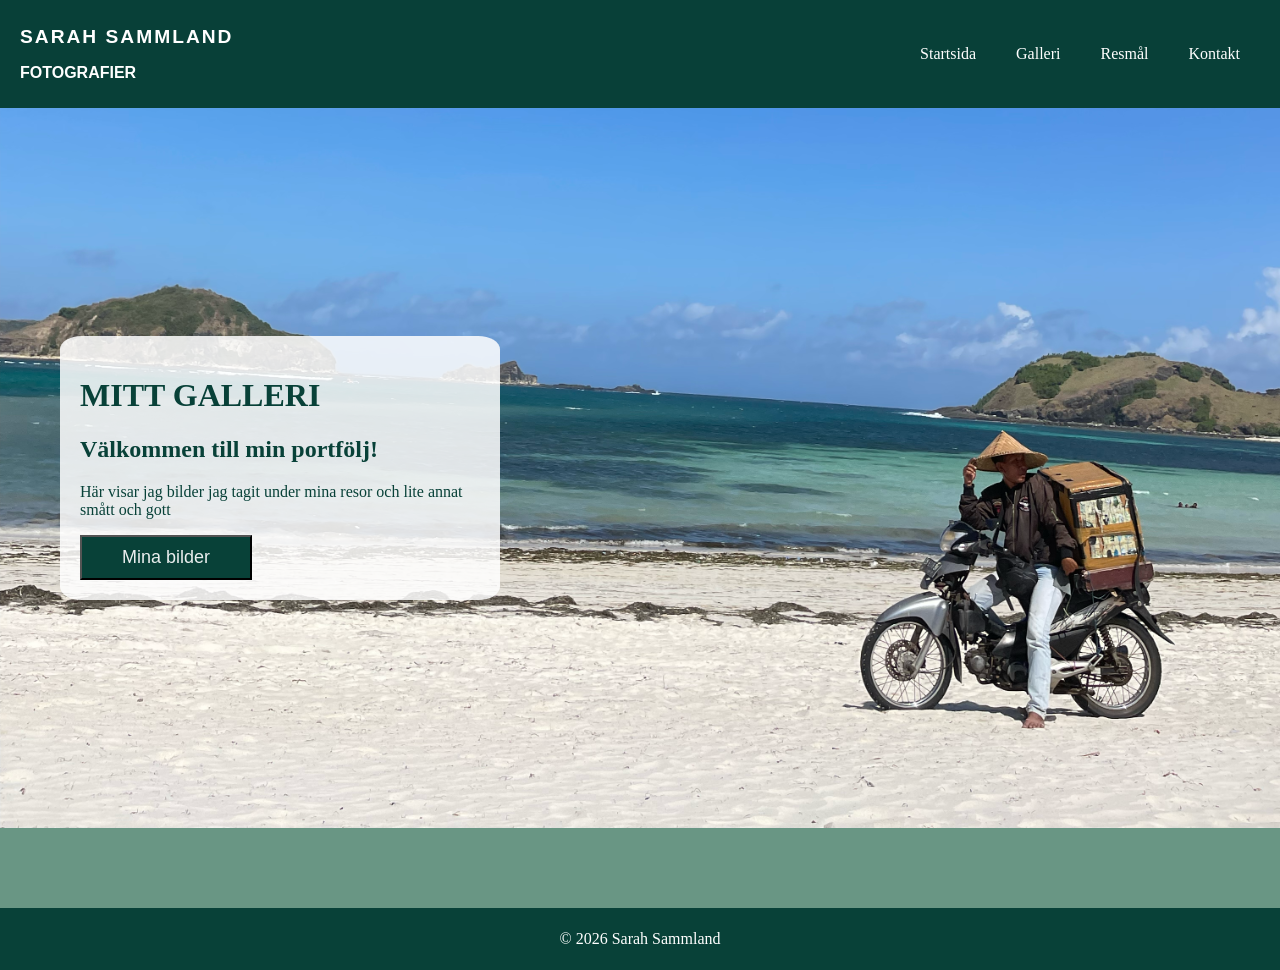
<file: index.html>
<!DOCTYPE html>
    <html lang="sv">
    <head>
        <meta charset="UTF-8">
        <meta name="viewport" content="width=device-width, initial-scale=1.0">
        <title>Sarah Sammlands Galleri</title>
        <link rel="icon" type="image/png" href="favicon.png">
        <link rel="stylesheet" href="styles.css">
 </head>

    <body>
        <!--HEADER-->
        <header>
<div class="logo">
<h2> SARAH SAMMLAND</h2>
<h3> FOTOGRAFIER</h3>
</div>

<!--NAVIGATIONSMENY-->
  <nav>
    
     <a href="index.html">Startsida</a>
        <a href="Sida2.html">Galleri</a>
        <a href="Sida3.html">Resmål</a>
        <a href="Sida4.html">Kontakt</a>
    </nav>
    </header>

    <main>
        <!--HEROBILD OCH TEXT = BAKGRUNDSBILD PÅ 1A SIDA-->
<div class="hero-image">
<div class="hero-text">
<h1>MITT GALLERI</h1>
<h2>Välkommen till min portfölj!</h2>
<p> Här visar jag bilder jag tagit under mina resor 
    och lite annat smått och gott </p>

    <!--KNAPP PÅ 1A SIDA TILL GALLERI-SIDAN-->
<a href="Sida2.html" ><Button>Mina bilder</Button> </a>
</div>
</div>
</main>
 
  
<!--FOOTER-->
<footer>
<p> © 2026 Sarah Sammland  </p>
</footer>
    

    </body>
    </html>
</file>
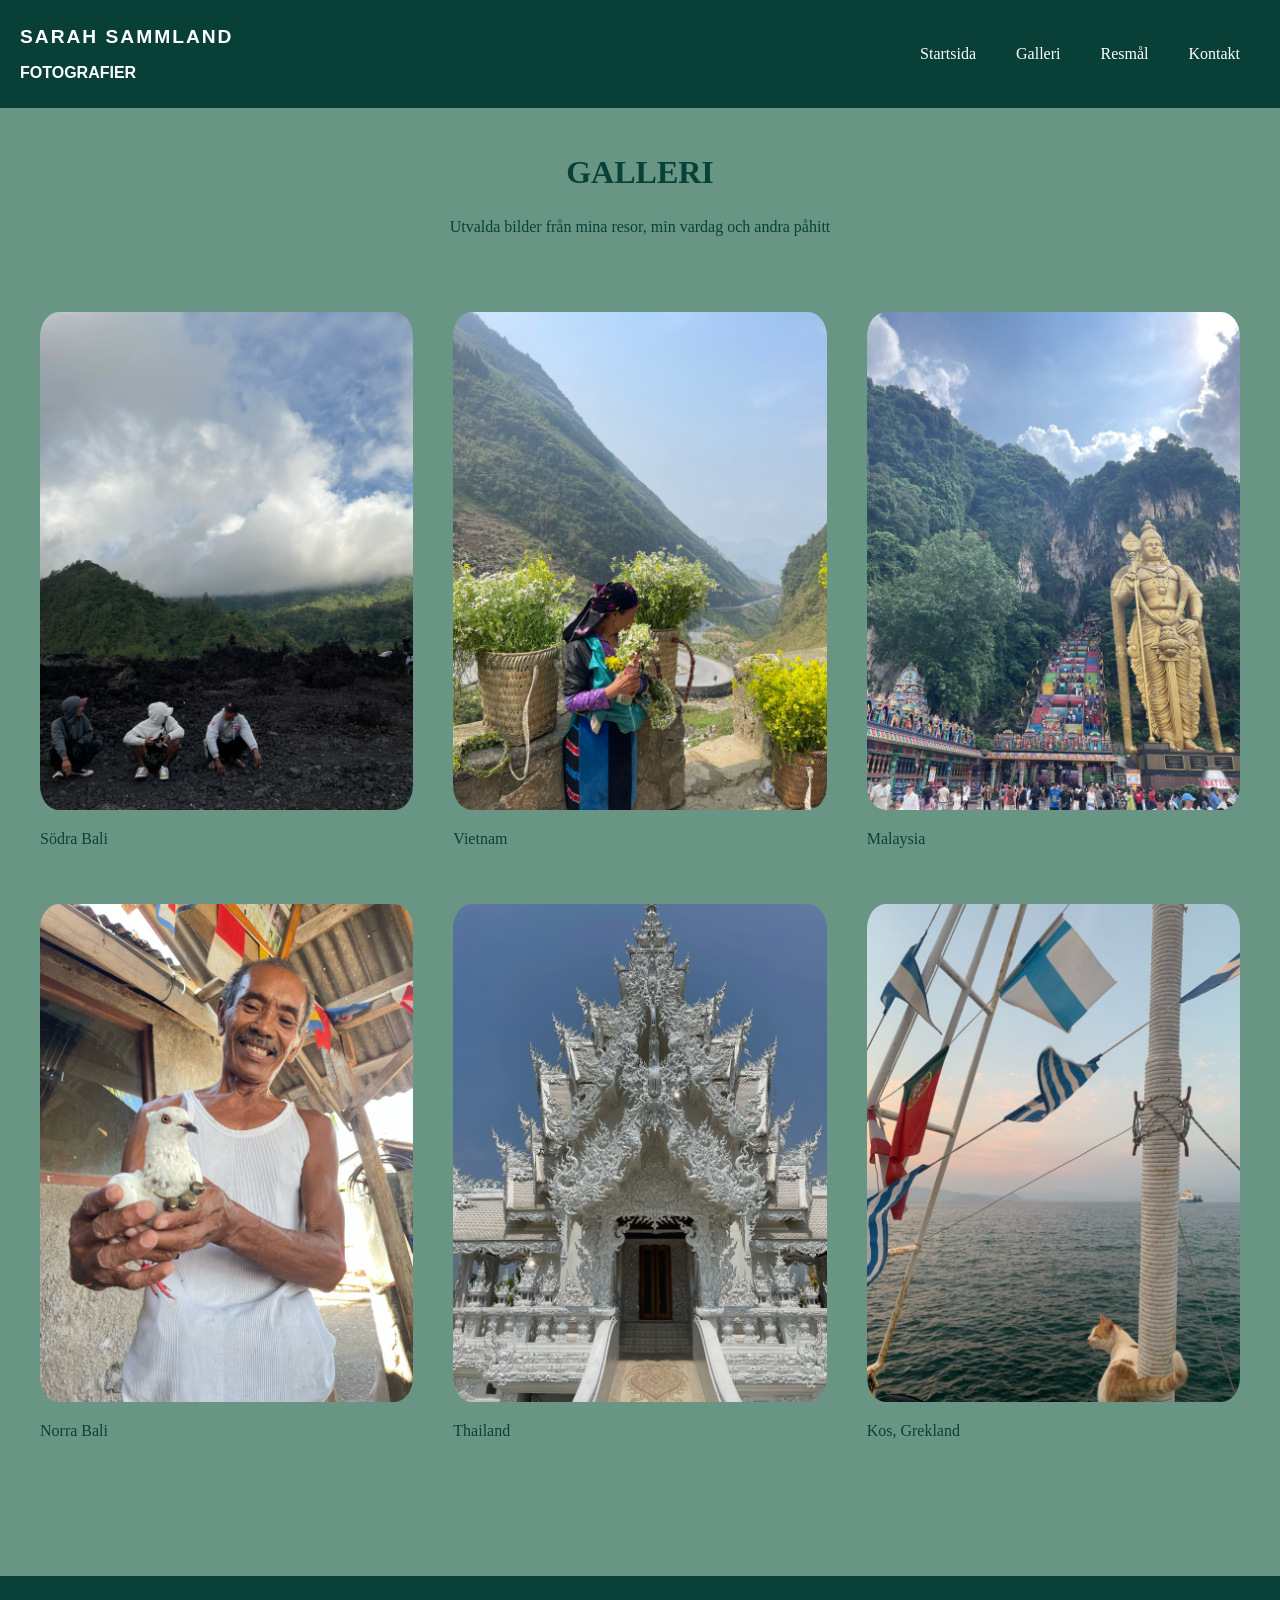
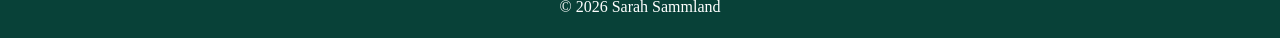
<file: Sida2.html>
<!DOCTYPE html>
<html lang="en">
<head>
    <meta charset="UTF-8">
    <meta name="viewport" content="width=device-width, initial-scale=1.0">
    <title>Sarah Sammlands Galleri</title>
     <link rel="icon" type="image/png" href="favicon.png">
     <link rel="stylesheet" href="styles.css">
</head>


<body>
    <header>
      <div class="logo">
<h2> SARAH SAMMLAND</h2>
<h3> FOTOGRAFIER</h3>
</div>

<!--HEADER & NAVIGATIONSMENY-->
        <nav>
     <a href="index.html">Startsida</a>
        <a href="Sida2.html">Galleri</a>
        <a href="Sida3.html">Resmål</a>
        <a href="Sida4.html">Kontakt</a>
    </nav>
</header>

<!--INTROTEXT-->
<main>
<section class="galleri-intro">
<h1>GALLERI</h1>
<p>Utvalda bilder från mina resor, min vardag och andra påhitt</p>
</section>

<!--BILDER SOM I CSS BLIR ETT GRID FÖR ATT VISA GALLERIET MED ALT TEXT-->
<section class="galleriet">
    <div>
       <img src="bali.png" alt="bali">
       <p>Södra Bali</p> 
    </div>

    <div>
<img src="vietnam.png" alt="vietnam">
<p>Vietnam</p>
    </div>

<div>
<img src="malaysia.png" alt="malaysia">
<p>Malaysia</p>
</div>

 <div>
<img src="baliman.png" alt="baliman">
<p> Norra Bali</p>
 </div>

 <div> 
    <img src="thailandslott.png" alt="thailandslott"> 
    <p>Thailand</p>
 </div>

<div>
    <img src="grekkatt.png" alt="grekkatt">
<p>Kos, Grekland</p>
</div>

</section>
</main>
   
<!--FOOTER-->
<footer>
<p> © 2026 Sarah Sammland  </p>
</footer>
    


</body>
</html>
</file>
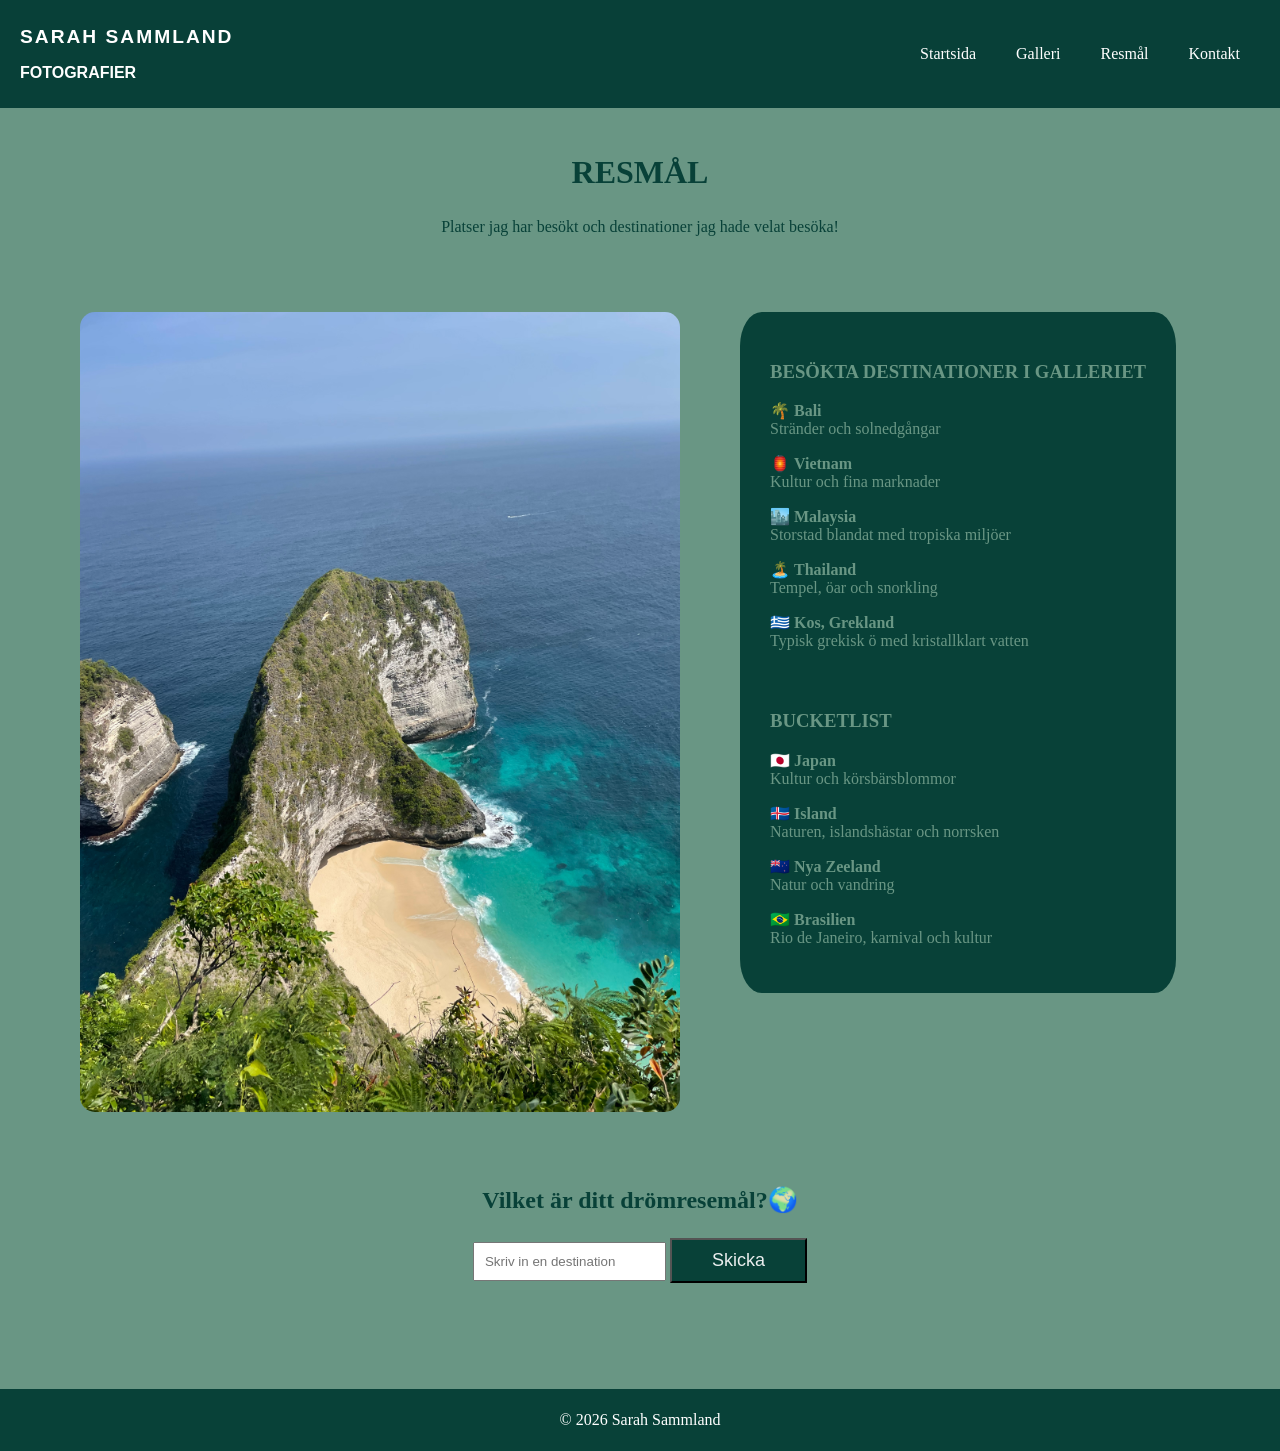
<file: Sida3.html>
<!DOCTYPE html>
    <html lang="sv">
    <head>
        <meta charset="UTF-8">
        <meta name="viewport" content="width=device-width, initial-scale=1.0">
        <title>Resmål </title>
         <link rel="icon" type="image/png" href="favicon.png">
         <link rel="stylesheet" href="styles.css">

    </head>
    <body>
        <!--HEADER & NAVIGATIONSMENY-->
         <header>
<div class="logo">
<h2> SARAH SAMMLAND</h2>
<h3> FOTOGRAFIER</h3>
</div>

  <nav>
    
     <a href="index.html">Startsida</a>
        <a href="Sida2.html">Galleri</a>
        <a href="Sida3.html">Resmål</a>
        <a href="Sida4.html">Kontakt</a>
    </nav>
    </header>

<!--INTROTEXT TILL RESMÅLSIDAN-->
    <section class="Resmål">
        <div class="Mina-resor-text">
<h1> RESMÅL </h1>
<p>Platser jag har besökt och destinationer jag hade velat besöka! </p>
</div><section>

    <!--CLASS FÖR ATT VISA LISTOR MED BILDER OCH TEXT-->
<section class="resmål-lista-bild">
<img src="balistrand.png" alt="Strand Bali" class="resmål-bild">

<div class="listor">

<div class resor>
<h3> BESÖKTA DESTINATIONER I GALLERIET</h3>

 <p>🌴 <strong>Bali</strong><br>
    Stränder och solnedgångar</p>

    <p>🏮 <strong>Vietnam</strong><br>
    Kultur och fina marknader</p>

    <p>🏙️ <strong>Malaysia</strong><br>
    Storstad blandat med tropiska miljöer</p>

    <p>🏝️ <strong>Thailand</strong><br>
    Tempel, öar och snorkling</p>

    <p>🇬🇷 <strong>Kos, Grekland</strong><br>
Typisk grekisk ö med kristallklart vatten</p>

</div>

<!--LISTA ÖVER PLATSER JAG VILL BESÖKA -->
<div class="bucketlist">
<h3>BUCKETLIST</h3>

  <p>🇯🇵 <strong>Japan</strong><br>
    Kultur och körsbärsblommor</p>

    <p>🇮🇸 <strong>Island</strong><br>
    Naturen, islandshästar och norrsken</p>

    <p>🇳🇿 <strong>Nya Zeeland</strong><br>
    Natur och vandring </p>

    <p>🇧🇷 <strong>Brasilien</strong><br>
    Rio de Janeiro, karnival och kultur </p>

</div>
</div>
</section>

<!--JAVASCRIPT, MED ID FÖR ATT DE SKA SAMMANLÄNKAS OCH SKICKA-KNAPP-->
<div class="favoritdestination">
<h3>Vilket är ditt drömresemål?🌍</h3>

<input 
type="text" 
id="destinationInput"
placeholder="Skriv in en destination">

<button onclick="visaDestination()">
Skicka
</button>

<p id="resultat"></p>
</div>

<script src="myscript.js"> </script>


     <!--footer-->
<footer>
<p> © 2026 Sarah Sammland  </p>
</footer>
    

    </body>
    </html>
</file>
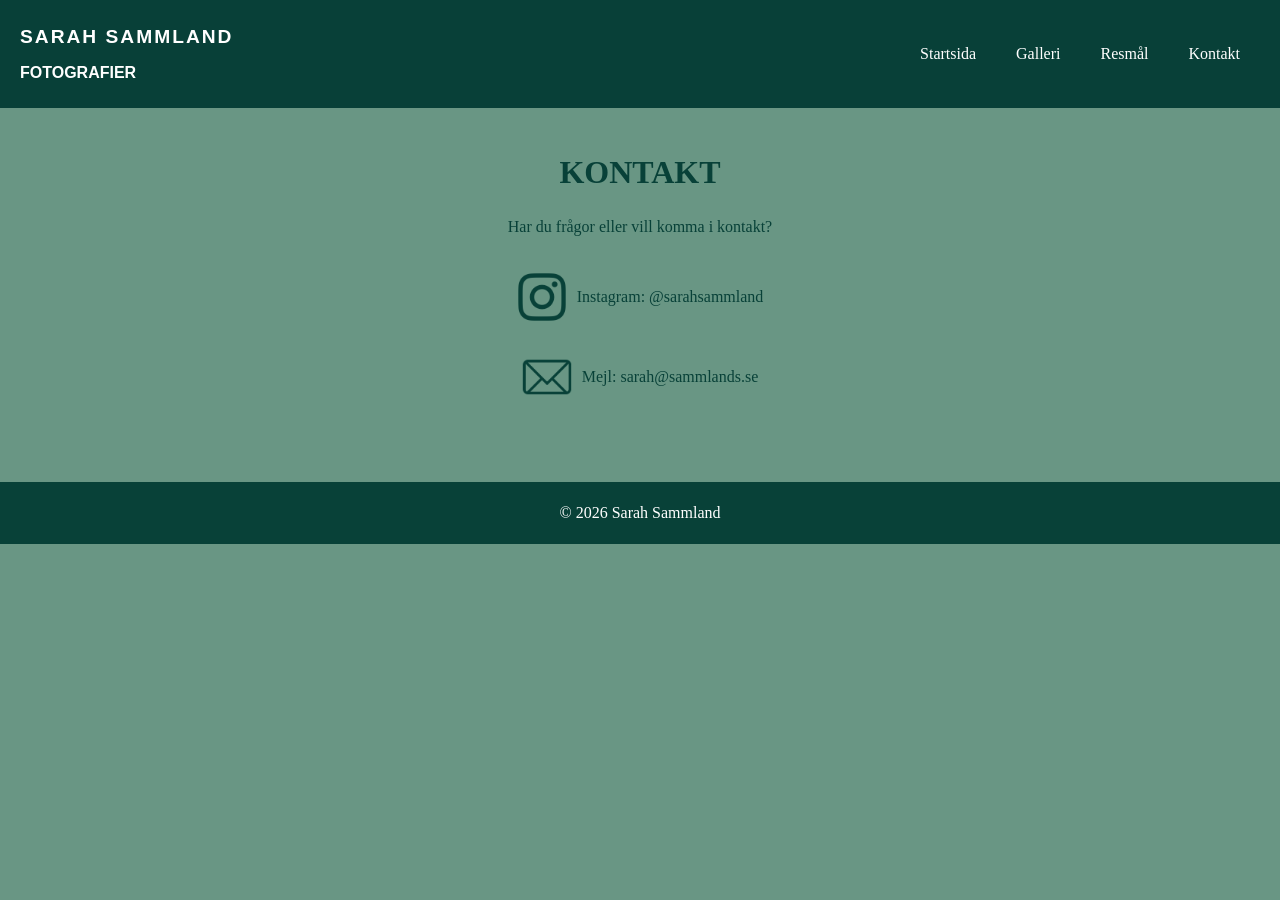
<file: Sida4.html>
<!DOCTYPE html>
    <html lang="sv">
    <head>
        <meta charset="UTF-8">
        <meta name="viewport" content="width=device-width, initial-scale=1.0">
        <title>Kontakt</title>
         <link rel="icon" type="image/png" href="favicon.png">
         <link rel="stylesheet" href="styles.css">

    </head>
    <body>
        <!--HEADER & NAVIGATIONSMENY-->
           <header>
<div class="logo">
<h2> SARAH SAMMLAND</h2>
<h3> FOTOGRAFIER</h3>
</div>

  <nav>
    
     <a href="index.html">Startsida</a>
        <a href="Sida2.html">Galleri</a>
        <a href="Sida3.html">Resmål</a>
        <a href="Sida4.html">Kontakt</a>
    </nav>
    </header>

<main>
    <!--kontaktinformation med bilder på instagream och mejlsymbol-->
<section class="kontakt">
<h1>KONTAKT</h1>
<p>Har du frågor eller vill komma i kontakt? </p>
</section>

<div class="kontaktinfo">
<div class="kontaktrad_ig">
<img src="instagram.png" alt="Instagram"> <p> Instagram: @sarahsammland </p>
</div>

<div class="kontaktrad_mejl">
<img src="mejl.png" alt="Mejl"> <p>Mejl: sarah@sammlands.se</p>
</div>
</div>




<!--footer-->
    <footer>
<p> © 2026 Sarah Sammland  </p>
</footer>
    

    </body>
    </html>
</file>
<file: styles.css>
body {
    margin: 0%;
    background-color: #699684;
    color: #084138;
    font-family: Georgia, 'Times New Roman', Times, serif;
 }

 h1 
 h2 
 h3 {
    font-family: 'Segoe UI', Tahoma, Geneva, Verdana, sans-serif;

 }

 /*HEADER*/
 
 header { 
background-color: rgb(8, 64, 56);
color: white;
align-items: center;
display: flex;
justify-content: space-between;
padding: 10px;
padding-left: 20px;
}

/*NAVIGATIONSMENY*/

nav a { 
    color: white;
    text-decoration: none;
}

/*hover-effekt på länkar så de ska bli större*/
nav a:hover{
transform: scale(1.10);
}

nav {
    display: flex;
    gap: 40px;
    padding-right: 30px;
}

.logo h2 {
   font-family: Verdana, Geneva, Tahoma, sans-serif;
    letter-spacing: 2px;
    margin-bottom: 5px;
 font-size: larger;
}
.logo h3 {
    font-family: Verdana, Geneva, Tahoma, sans-serif;
    font-size: medium;
}

/* STARTSIDA*/

.hero-image{
background-image: url(hero-image.png); 
background-size: cover;
background-position: right bottom; 
height: 80vh;      
align-items: center;   
display: flex;
padding-left: 60px;
}

.hero-text {
background-color:rgb(255,255 ,255, 0.85);
color: rgb(8, 65, 56);
padding: 20px;
width: 400px;
border-radius: 5%;
}

/*knapp för att gå till galleri-sidan*/
button {
    background-color: rgb(8, 65, 56);
    color: rgb(234, 238, 238);
    display: inline-block;
    padding: 10px 40px;
    font-size: large;
}

/*FOOTER*/

footer {
background-color: rgb(8, 65, 56);
color: white;
text-align: center;
padding: 6px;
margin-top: 80px;
}

/*GALLERIET*/

.galleri-intro{
text-align: center;
padding: 20px;
}

.galleri-intro h1{
    font-size: xx-large;
}


.galleriet {
display: grid;
grid-template-columns: repeat(3, 1fr);
gap: 40px;
padding: 40px;
}

.galleriet img {
width: 100% ;
height: auto ;
object-fit: cover;
object-position: center bottom;
border-radius: 5%;
}


.galleriet img:hover {
transform: scale(1.03);
}


/*Resmål*/

.listor {
    border-radius: 5%;
    padding: 30px;
    color: rgb(105, 150, 132);
    background-color: rgb(8, 65, 56)
}

.Mina-resor-text{
text-align: center;
padding: 20px;
}

.Mina-resor-text h1{
    font-size: xx-large;
}

.bucketlist {
    margin-top: 60px;
}

.resmål-bild {
width: 600px;
height: auto;
border-radius: 15px;
display: flex;
position: left;
margin: 0px;
}

.resmål-lista-bild {
display: flex;
gap: 60px;
align-items: flex-start;
padding: 40px 80px;
}

/*KONTAKT*/
.kontakt{
text-align: center;
padding: 20px;
}

.kontakt h1{
    font-size: xx-large;
}

.kontaktinfo {
    display: flex;
    flex-direction: column;
    align-items: center;
   gap: 30px; 
}

.kontaktrad_mejl, .kontaktrad_ig {
display: flex;
align-items: center;
gap: 10px;
}

.favoritdestination {
    max-width: 500px;
    margin: 0% auto;
    text-align: center;
    align-items: center;
    padding: 10px;

}

.favoritdestination h3 {
    font-size: x-large;
}

.favoritdestination input {
    width: auto; 
    padding: 10px;
}

.favoritdestination button:hover {
transform: scale(1.03);
}

/* MOBIL */
@media screen and (max-width: 768px) {

    body {
        overflow-x: hidden;
    }

    /* HEADER */
    header {
        flex-direction: column;
        text-align: center;
        padding: 15px;
        gap: 15px;
    }

    .logo h2 {
        font-size: 22px;
    }

    .logo h3 {
        font-size: 14px;
    }

    /* NAVIGATION */
    nav {
        flex-direction: column;
        align-items: center;
        gap: 15px;
        padding: 0;
    }

    nav a {
        font-size: 16px;
    }

    /* STARTSIDA */
    .hero-image {
        height: 65vh;
        min-height: 400px;
        padding: 20px;
        justify-content: center;
        background-position: center;
        box-sizing: border-box;
    }

    .hero-text {
        width: 100%;
        max-width: 350px;
        box-sizing: border-box;
        padding: 20px;
    }

    .hero-text h1 {
        font-size: 25px;
    }

    /* KNAPPAR */
    button {
        padding: 12px 25px;
        font-size: 16px;
    }

    /* GALLERI */
    .galleri-intro {
        padding: 15px;
    }

    .galleri-intro h1 {
        font-size: 25px;
    }

    .galleriet {
        grid-template-columns: 1fr;
        gap: 25px;
        padding: 20px;
    }

    .galleriet img {
        width: 100%;
        height: auto;
    }

    /* RESMÅL */
    .Mina-resor-text {
        padding: 15px;
    }

    .Mina-resor-text h1 {
        font-size: 25px;
    }

    .resmål-lista-bild {
        flex-direction: column;
        align-items: center;
        gap: 25px;
        padding: 20px;
    }

    .resmål-bild {
        width: 100%;
        max-width: 500px;
        height: auto;
    }

    .listor {
        width: 100%;
        box-sizing: border-box;
        padding: 20px;
    }

    .bucketlist {
        margin-top: 30px;
    }

    /* KONTAKT */
    .kontakt {
        padding: 15px;
    }

     .kontakt h1 {
        font-size: 25px;
    }

    .kontaktinfo {
        gap: 20px;
        padding: 10px;
    }

    .kontaktrad_mejl,
    .kontaktrad_ig {
        flex-wrap: wrap;
        justify-content: center;
        gap: 10px;
    }

    /* FAVORITDESTINATION */
    .favoritdestination {
        width: 90%;
        box-sizing: border-box;
    }

    .favoritdestination h3 {
        font-size: 21px;
    }

    .favoritdestination input {
        max-width: 100%;
        box-sizing: border-box;
    }

    /* FOOTER */
    footer {
        margin-top: 40px;
        padding: 15px;
        font-size: 14px;
    }

}
</file>
